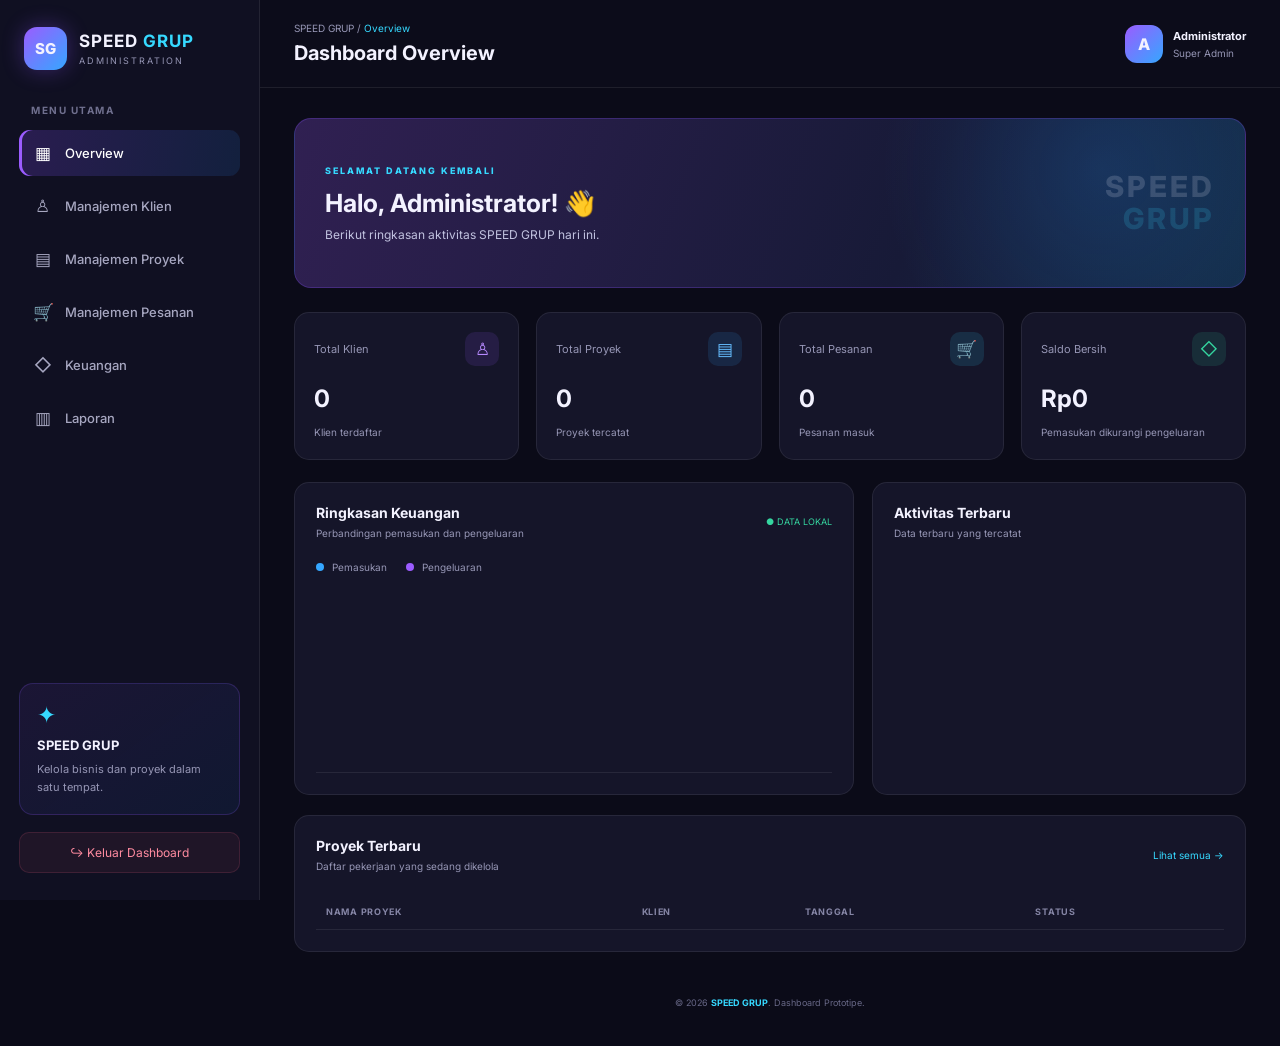
<file: dashboard.html>
<!DOCTYPE html>
<html lang="id">
<head>
  <meta charset="UTF-8">
  <meta name="viewport" content="width=device-width, initial-scale=1.0">
  <meta name="theme-color" content="#0b0b18">
  <title>SPEED GRUP | Admin Dashboard</title>
  <link rel="preconnect" href="https://fonts.googleapis.com">
  <link rel="preconnect" href="https://fonts.gstatic.com" crossorigin>
  <link href="https://fonts.googleapis.com/css2?family=Inter:wght@400;500;600;700;800&display=swap" rel="stylesheet">
  <link rel="stylesheet" href="dashboard.css">
</head>
<body>
  <div class="app">

    <aside class="sidebar" id="sidebar">
      <div class="brand">
        <div class="brand-logo">SG</div>
        <div>
          <h2>SPEED <span>GRUP</span></h2>
          <small>ADMINISTRATION</small>
        </div>
        <button class="close-sidebar" id="closeSidebar" aria-label="Tutup menu">×</button>
      </div>

      <div class="menu-label">MENU UTAMA</div>
      <nav class="navigation">
        <a href="#overview" class="nav-link active" data-page="overview"><span>▦</span> Overview</a>
        <a href="#clients" class="nav-link" data-page="clients"><span>♙</span> Manajemen Klien</a>
        <a href="#projects" class="nav-link" data-page="projects"><span>▤</span> Manajemen Proyek</a>
        <a href="#orders" class="nav-link" data-page="orders"><span>🛒</span> Manajemen Pesanan</a>
        <a href="#finance" class="nav-link" data-page="finance"><span>◇</span> Keuangan</a>
        <a href="#reports" class="nav-link" data-page="reports"><span>▥</span> Laporan</a>
      </nav>

      <div class="sidebar-bottom">
        <div class="support-card">
          <div class="support-icon">✦</div>
          <h3>SPEED GRUP</h3>
          <p>Kelola bisnis dan proyek dalam satu tempat.</p>
        </div>
        <button class="logout-button" id="logoutButton">↪ Keluar Dashboard</button>
      </div>
    </aside>

    <main class="main-content">
      <header class="topbar">
        <div class="topbar-left">
          <button class="menu-toggle" id="menuToggle" aria-label="Buka menu">☰</button>
          <div>
            <div class="breadcrumb">SPEED GRUP / <span id="breadcrumb">Overview</span></div>
            <h1 id="pageTitle">Dashboard Overview</h1>
          </div>
        </div>
        <div class="topbar-right">
          <div class="date-display" id="currentDate"></div>
          <div class="profile">
            <div class="avatar">A</div>
            <div><strong>Administrator</strong><small>Super Admin</small></div>
          </div>
        </div>
      </header>

      <div class="content">

        <!-- OVERVIEW -->
        <section class="page-section active" id="overview">
          <div class="welcome">
            <div>
              <p class="eyebrow">SELAMAT DATANG KEMBALI</p>
              <h2>Halo, Administrator! 👋</h2>
              <p>Berikut ringkasan aktivitas SPEED GRUP hari ini.</p>
            </div>
            <div class="welcome-mark">SPEED<br><span>GRUP</span></div>
          </div>

          <div class="stats-grid">
            <article class="stat-card">
              <div class="stat-top"><span>Total Klien</span><span class="stat-icon purple">♙</span></div>
              <h3 id="totalClients">0</h3><small>Klien terdaftar</small>
            </article>
            <article class="stat-card">
              <div class="stat-top"><span>Total Proyek</span><span class="stat-icon blue">▤</span></div>
              <h3 id="totalProjects">0</h3><small>Proyek tercatat</small>
            </article>
            <article class="stat-card">
              <div class="stat-top"><span>Total Pesanan</span><span class="stat-icon cyan">🛒</span></div>
              <h3 id="totalOrders">0</h3><small>Pesanan masuk</small>
            </article>
            <article class="stat-card">
              <div class="stat-top"><span>Saldo Bersih</span><span class="stat-icon green">◇</span></div>
              <h3 id="totalBalance">Rp0</h3><small>Pemasukan dikurangi pengeluaran</small>
            </article>
          </div>

          <div class="dashboard-grid">
            <article class="panel chart-panel">
              <div class="panel-heading">
                <div><h3>Ringkasan Keuangan</h3><p>Perbandingan pemasukan dan pengeluaran</p></div>
                <span class="live-tag">● DATA LOKAL</span>
              </div>
              <div class="chart-legend">
                <span><i class="legend-dot income-dot"></i> Pemasukan</span>
                <span><i class="legend-dot expense-dot"></i> Pengeluaran</span>
              </div>
              <div class="bar-chart" id="overviewChart"></div>
            </article>

            <article class="panel">
              <div class="panel-heading"><div><h3>Aktivitas Terbaru</h3><p>Data terbaru yang tercatat</p></div></div>
              <div class="activity-list" id="recentActivity"></div>
            </article>
          </div>

          <article class="panel table-panel">
            <div class="panel-heading">
              <div><h3>Proyek Terbaru</h3><p>Daftar pekerjaan yang sedang dikelola</p></div>
              <button class="text-button" data-go="projects">Lihat semua →</button>
            </div>
            <div class="table-wrap">
              <table>
                <thead><tr><th>Nama Proyek</th><th>Klien</th><th>Tanggal</th><th>Status</th></tr></thead>
                <tbody id="overviewProjects"></tbody>
              </table>
            </div>
          </article>
        </section>

        <!-- CLIENTS -->
        <section class="page-section" id="clients">
          <div class="section-intro">
            <div><p class="eyebrow">DATABASE PELANGGAN</p><h2>Manajemen Klien</h2><p>Kelola informasi klien SPEED GRUP.</p></div>
            <button class="primary-button" id="addClient">＋ Tambah Klien</button>
          </div>
          <article class="panel">
            <div class="panel-heading"><div><h3>Daftar Klien</h3><p id="clientCount">0 klien terdaftar</p></div><input class="search-input" id="clientSearch" placeholder="Cari klien..."></div>
            <div class="table-wrap"><table>
              <thead><tr><th>Nama Klien</th><th>Email</th><th>Telepon</th><th>Aksi</th></tr></thead>
              <tbody id="clientsTable"></tbody>
            </table></div>
          </article>
        </section>

        <!-- PROJECTS -->
        <section class="page-section" id="projects">
          <div class="section-intro">
            <div><p class="eyebrow">PENGELOLAAN PEKERJAAN</p><h2>Manajemen Proyek</h2><p>Pantau pekerjaan dan progres proyek.</p></div>
            <button class="primary-button" id="addProject">＋ Tambah Proyek</button>
          </div>
          <article class="panel">
            <div class="panel-heading"><div><h3>Daftar Proyek</h3><p>Seluruh proyek yang tercatat</p></div><input class="search-input" id="projectSearch" placeholder="Cari proyek..."></div>
            <div class="table-wrap"><table>
              <thead><tr><th>Proyek</th><th>Klien</th><th>Tanggal</th><th>Status</th><th>Aksi</th></tr></thead>
              <tbody id="projectsTable"></tbody>
            </table></div>
          </article>
        </section>

        <!-- ORDERS -->
        <section class="page-section" id="orders">
          <div class="section-intro">
            <div><p class="eyebrow">TRANSAKSI PELANGGAN</p><h2>Manajemen Pesanan</h2><p>Catat dan pantau pesanan yang masuk.</p></div>
            <button class="primary-button" id="addOrder">＋ Tambah Pesanan</button>
          </div>
          <article class="panel">
            <div class="panel-heading"><div><h3>Daftar Pesanan</h3><p>Riwayat pesanan pelanggan</p></div></div>
            <div class="table-wrap"><table>
              <thead><tr><th>Nama Pesanan</th><th>Klien</th><th>Nilai</th><th>Status</th><th>Aksi</th></tr></thead>
              <tbody id="ordersTable"></tbody>
            </table></div>
          </article>
        </section>

        <!-- FINANCE -->
        <section class="page-section" id="finance">
          <div class="section-intro">
            <div><p class="eyebrow">PENGELOLAAN UANG</p><h2>Keuangan</h2><p>Pantau pemasukan dan pengeluaran bisnis.</p></div>
            <button class="primary-button" id="addFinance">＋ Tambah Transaksi</button>
          </div>
          <div class="finance-summary">
            <div class="finance-card"><span>Total Pemasukan</span><h3 id="incomeTotal">Rp0</h3></div>
            <div class="finance-card"><span>Total Pengeluaran</span><h3 id="expenseTotal">Rp0</h3></div>
            <div class="finance-card"><span>Saldo Bersih</span><h3 id="balanceTotal">Rp0</h3></div>
          </div>
          <article class="panel">
            <div class="panel-heading"><div><h3>Riwayat Transaksi</h3><p>Seluruh transaksi keuangan</p></div></div>
            <div class="table-wrap"><table>
              <thead><tr><th>Keterangan</th><th>Tanggal</th><th>Jenis</th><th>Jumlah</th><th>Aksi</th></tr></thead>
              <tbody id="financeTable"></tbody>
            </table></div>
          </article>
        </section>

        <!-- REPORTS -->
        <section class="page-section" id="reports">
          <div class="section-intro">
            <div><p class="eyebrow">ANALISIS BISNIS</p><h2>Laporan</h2><p>Ringkasan data dan aktivitas SPEED GRUP.</p></div>
            <button class="primary-button" id="exportReport">↓ Export CSV</button>
          </div>
          <div class="stats-grid">
            <article class="stat-card"><div class="stat-top"><span>Jumlah Klien</span><span class="stat-icon purple">♙</span></div><h3 id="reportClients">0</h3></article>
            <article class="stat-card"><div class="stat-top"><span>Jumlah Proyek</span><span class="stat-icon blue">▤</span></div><h3 id="reportProjects">0</h3></article>
            <article class="stat-card"><div class="stat-top"><span>Jumlah Pesanan</span><span class="stat-icon cyan">🛒</span></div><h3 id="reportOrders">0</h3></article>
            <article class="stat-card"><div class="stat-top"><span>Saldo Bersih</span><span class="stat-icon green">◇</span></div><h3 id="reportBalance">Rp0</h3></article>
          </div>
          <article class="panel report-panel">
            <div class="panel-heading"><div><h3>Ringkasan Bisnis</h3><p>Informasi berdasarkan data yang tersimpan</p></div></div>
            <div id="reportSummary" class="report-summary"></div>
          </article>
        </section>

        <footer class="footer">© 2026 <strong>SPEED GRUP</strong>. Dashboard Prototipe.</footer>
      </div>
    </main>
  </div>

  <div class="sidebar-overlay" id="sidebarOverlay"></div>
  <div class="toast" id="toast" role="status"></div>

  <script src="dashboard.js"></script>
</body>
</html>
</file>
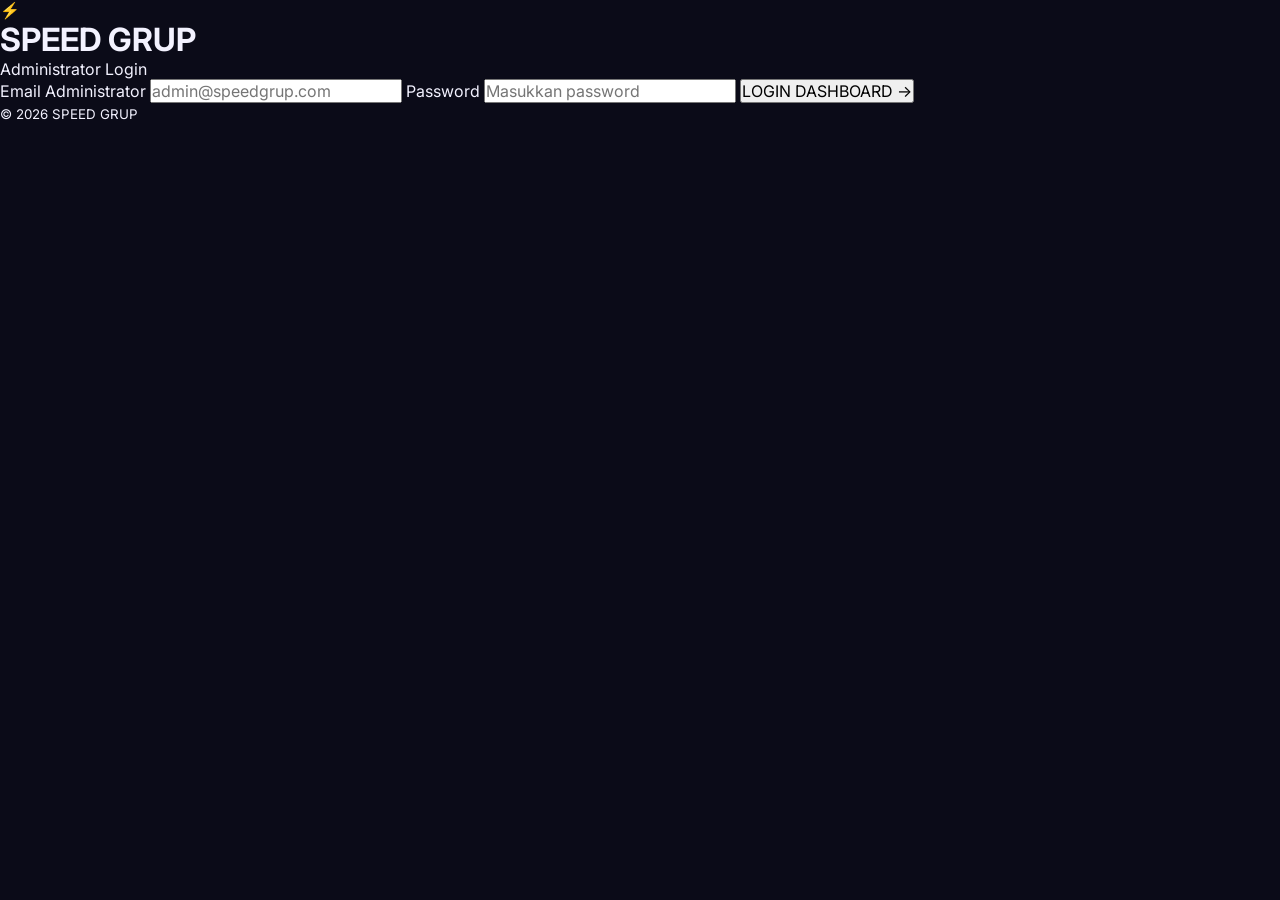
<file: login.html>
<!DOCTYPE html>
<html lang="id">
<head>
  <meta charset="UTF-8">
  <meta name="viewport" content="width=device-width, initial-scale=1.0">
  <title>Login Admin | SPEED GRUP</title>
  <link rel="stylesheet" href="dashboard.css">
</head>
<body class="login-page">

  <div class="login-card">
    <div class="login-logo">⚡</div>
    <h1>SPEED GRUP</h1>
    <p>Administrator Login</p>

    <form id="loginForm">
      <label>Email Administrator</label>
      <input id="loginEmail" type="email"
        placeholder="admin@speedgrup.com" required>

      <label>Password</label>
      <input id="loginPassword" type="password"
        placeholder="Masukkan password" required>

      <button type="submit">LOGIN DASHBOARD →</button>
      <p id="loginError" class="error"></p>
    </form>

    <small>© 2026 SPEED GRUP</small>
  </div>

  <script>
    const form = document.getElementById("loginForm");

    form.addEventListener("submit", function(e) {
      e.preventDefault();

      const email = document.getElementById("loginEmail").value;
      const password = document.getElementById("loginPassword").value;

      // DEMO SAJA: kredensial tidak aman untuk produksi.
      if (
        email === "admin@speedgrup.com" &&
        password === "admin123"
      ) {
        sessionStorage.setItem("speedAdmin", "true");
        window.location.href = "dashboard.html";
      } else {
        document.getElementById("loginError").textContent =
          "Email atau password tidak sesuai.";
      }
    });
  </script>

</body>
</html>
</file>
<file: dashboard.css>
@import url('https://fonts.googleapis.com/css2?family=Inter:wght@400;500;600;700;800&display=swap');

:root {
  --bg: #0b0b18;
  --sidebar: #101022;
  --panel: #151529;
  --panel-light: #1b1b34;
  --purple: #9b5cff;
  --blue: #35a7ff;
  --cyan: #36d9ff;
  --green: #35d6a0;
  --red: #ff6685;
  --text: #f3f2ff;
  --muted: #9696b5;
  --border: rgba(255,255,255,.08);
}

* { margin: 0; padding: 0; box-sizing: border-box; }

body {
  font-family: 'Inter', sans-serif;
  background: var(--bg);
  color: var(--text);
  min-height: 100vh;
}

button, input { font: inherit; }
button { cursor: pointer; }

.app { min-height: 100vh; }

.sidebar {
  width: 260px;
  background: var(--sidebar);
  border-right: 1px solid var(--border);
  position: fixed;
  inset: 0 auto 0 0;
  z-index: 20;
  display: flex;
  flex-direction: column;
  padding: 27px 19px;
}

.brand {
  display: flex;
  align-items: center;
  gap: 12px;
  padding: 0 5px 34px;
}

.brand-logo {
  width: 43px;
  height: 43px;
  border-radius: 13px;
  display: grid;
  place-items: center;
  font-size: 15px;
  font-weight: 800;
  background: linear-gradient(135deg, var(--purple), var(--blue));
  box-shadow: 0 0 22px #8e51ff55;
}

.brand h2 { font-size: 17px; letter-spacing: 1px; }
.brand h2 span { color: var(--cyan); }
.brand small { display: block; color: var(--muted); font-size: 9px; letter-spacing: 2px; margin-top: 4px; }

.menu-label {
  color: #70708f;
  font-size: 10px;
  font-weight: 700;
  letter-spacing: 1.5px;
  padding: 0 12px 14px;
}

.navigation { display: grid; gap: 7px; }

.nav-link {
  text-decoration: none;
  color: #a7a7c1;
  padding: 13px 14px;
  border-radius: 11px;
  font-size: 13px;
  font-weight: 500;
  display: flex;
  align-items: center;
  gap: 13px;
  transition: .25s;
}

.nav-link span { width: 19px; text-align: center; font-size: 17px; }

.nav-link:hover, .nav-link.active {
  color: white;
  background: linear-gradient(100deg, #8b4cff35, #258fff20);
  box-shadow: inset 3px 0 var(--purple);
}

.sidebar-bottom { margin-top: auto; }

.support-card {
  padding: 17px;
  border: 1px solid #8d58ff35;
  background: linear-gradient(145deg, #7b45d51b, #208dff12);
  border-radius: 14px;
  margin-bottom: 17px;
}

.support-icon { color: var(--cyan); font-size: 23px; margin-bottom: 8px; }
.support-card h3 { font-size: 13px; margin-bottom: 7px; }
.support-card p { font-size: 11px; color: var(--muted); line-height: 1.7; }

.logout-button {
  width: 100%;
  padding: 12px;
  color: #ff8ba0;
  background: #ff668510;
  border: 1px solid #ff668525;
  border-radius: 10px;
  font-size: 12px;
  transition: .2s;
}
.logout-button:hover { background: #ff668525; }

.close-sidebar, .menu-toggle { display: none; }

.main-content { margin-left: 260px; min-height: 100vh; }

.topbar {
  min-height: 88px;
  padding: 16px 34px;
  border-bottom: 1px solid var(--border);
  display: flex;
  justify-content: space-between;
  align-items: center;
  background: #0d0d1bdc;
  position: sticky;
  top: 0;
  z-index: 10;
  backdrop-filter: blur(18px);
}

.breadcrumb { color: var(--muted); font-size: 10px; margin-bottom: 7px; }
.breadcrumb span { color: var(--cyan); }
.topbar h1 { font-size: 20px; font-weight: 700; }

.topbar-right { display: flex; align-items: center; gap: 25px; }
.date-display { color: var(--muted); font-size: 11px; }

.profile { display: flex; align-items: center; gap: 10px; }
.avatar {
  width: 38px; height: 38px;
  border-radius: 12px;
  display: grid; place-items: center;
  font-weight: 800;
  background: linear-gradient(135deg, var(--purple), var(--blue));
}
.profile strong { display: block; font-size: 11px; }
.profile small { display: block; color: var(--muted); font-size: 10px; margin-top: 4px; }

.content { padding: 30px 34px; max-width: 1600px; margin: auto; }

.welcome {
  padding: 28px 30px;
  min-height: 170px;
  border: 1px solid #8952ff40;
  border-radius: 17px;
  background:
    radial-gradient(circle at 85% 30%, #278fff28, transparent 27%),
    linear-gradient(110deg, #302052, #171a37 65%, #142d49);
  display: flex;
  justify-content: space-between;
  align-items: center;
  overflow: hidden;
  position: relative;
  margin-bottom: 24px;
}

.eyebrow { color: var(--cyan); font-size: 9px; font-weight: 800; letter-spacing: 2px; margin-bottom: 12px; }
.welcome h2 { font-size: 25px; margin-bottom: 9px; }
.welcome p:not(.eyebrow) { font-size: 12px; color: #c1c2df; }
.welcome-mark {
  font-size: 29px;
  font-weight: 800;
  line-height: 1.1;
  letter-spacing: 3px;
  text-align: right;
  opacity: .16;
}
.welcome-mark span { color: var(--cyan); }

.stats-grid {
  display: grid;
  grid-template-columns: repeat(4, minmax(0, 1fr));
  gap: 17px;
  margin-bottom: 22px;
}

.stat-card, .panel, .finance-card {
  background: var(--panel);
  border: 1px solid var(--border);
  border-radius: 15px;
}

.stat-card { padding: 19px; transition: .25s; }
.stat-card:hover { transform: translateY(-3px); border-color: #9b5cff55; }
.stat-top { display: flex; justify-content: space-between; align-items: center; color: var(--muted); font-size: 11px; }
.stat-icon {
  width: 34px; height: 34px;
  display: grid; place-items: center;
  border-radius: 10px;
  font-size: 17px;
}
.purple { background: #9b5cff20; color: #b78aff; }
.blue { background: #35a7ff20; color: #65bdff; }
.cyan { background: #36d9ff20; color: var(--cyan); }
.green { background: #35d6a020; color: var(--green); }

.stat-card h3 { font-size: 24px; margin: 18px 0 7px; overflow-wrap: anywhere; }
.stat-card small { color: var(--muted); font-size: 10px; }

.dashboard-grid {
  display: grid;
  grid-template-columns: 1.5fr 1fr;
  gap: 18px;
  margin-bottom: 20px;
}

.panel { padding: 21px; min-width: 0; }
.panel-heading {
  display: flex;
  align-items: center;
  justify-content: space-between;
  gap: 15px;
  margin-bottom: 22px;
}
.panel-heading h3 { font-size: 14px; margin-bottom: 6px; }
.panel-heading p { color: var(--muted); font-size: 10px; }

.live-tag { color: var(--green); font-size: 9px; white-space: nowrap; }

.chart-legend { display: flex; gap: 19px; color: var(--muted); font-size: 10px; margin-bottom: 20px; }
.legend-dot { width: 8px; height: 8px; display: inline-block; border-radius: 50%; margin-right: 5px; }
.income-dot { background: var(--blue); }
.expense-dot { background: var(--purple); }

.bar-chart {
  height: 180px;
  display: flex;
  justify-content: space-around;
  align-items: end;
  gap: 13px;
  border-bottom: 1px solid var(--border);
  padding: 0 5px 25px;
  position: relative;
}
.chart-column { height: 100%; flex: 1; display: flex; align-items: end; justify-content: center; gap: 4px; position: relative; }
.chart-bar { width: min(35%, 22px); min-height: 3px; border-radius: 5px 5px 0 0; }
.chart-bar.income { background: linear-gradient(180deg, var(--blue), #2865c8); }
.chart-bar.expense { background: linear-gradient(180deg, var(--purple), #6134a5); }
.chart-month { position: absolute; bottom: -20px; font-size: 9px; color: var(--muted); }

.activity-list { display: grid; gap: 17px; }
.activity-item { display: flex; align-items: center; gap: 11px; }
.activity-symbol {
  width: 34px; height: 34px; flex-shrink: 0;
  border-radius: 10px; display: grid; place-items: center;
  background: #9b5cff20; color: #c19aff;
}
.activity-item strong { display: block; font-size: 10px; margin-bottom: 4px; }
.activity-item small { color: var(--muted); font-size: 9px; }

.table-panel { margin-bottom: 20px; }
.table-wrap { width: 100%; overflow-x: auto; }
table { width: 100%; border-collapse: collapse; min-width: 520px; }
th {
  text-align: left;
  color: #8585a5;
  font-size: 9px;
  letter-spacing: .7px;
  text-transform: uppercase;
  padding: 12px 10px;
  border-bottom: 1px solid var(--border);
}
td { padding: 14px 10px; font-size: 10px; color: #d4d3e8; border-bottom: 1px solid var(--border); }
tbody tr:last-child td { border-bottom: 0; }
tbody tr:hover { background: #ffffff06; }

.status {
  display: inline-block;
  padding: 6px 9px;
  border-radius: 20px;
  font-size: 9px;
  white-space: nowrap;
}
.status-selesai { color: var(--green); background: #35d6a018; }
.status-proses { color: #65bdff; background: #35a7ff18; }
.status-menunggu { color: #ffc66b; background: #ffc66b18; }
.status-dibatalkan { color: #ff8ba0; background: #ff668518; }

.section-intro {
  display: flex;
  justify-content: space-between;
  align-items: center;
  gap: 15px;
  margin-bottom: 24px;
}
.section-intro h2 { font-size: 23px; margin-bottom: 8px; }
.section-intro p:not(.eyebrow) { color: var(--muted); font-size: 11px; }

.primary-button {
  border: 0;
  border-radius: 10px;
  padding: 12px 16px;
  color: white;
  font-size: 11px;
  font-weight: 700;
  background: linear-gradient(110deg, var(--purple), #367dff);
  box-shadow: 0 5px 20px #7950ff30;
  transition: .2s;
  white-space: nowrap;
}
.primary-button:hover { transform: translateY(-2px); box-shadow: 0 8px 25px #7950ff55; }

.search-input {
  width: 190px;
  background: #101022;
  color: white;
  border: 1px solid var(--border);
  border-radius: 9px;
  padding: 10px 12px;
  font-size: 10px;
  outline: none;
}
.search-input:focus { border-color: var(--purple); }

.action-button {
  border: 1px solid var(--border);
  background: #ffffff08;
  color: var(--muted);
  padding: 6px 9px;
  border-radius: 7px;
  font-size: 10px;
}
.action-button.delete { color: #ff829b; }
.action-button:hover { background: #ffffff12; }

.finance-summary {
  display: grid;
  grid-template-columns: repeat(3, 1fr);
  gap: 17px;
  margin-bottom: 22px;
}
.finance-card { padding: 21px; }
.finance-card span { color: var(--muted); font-size: 11px; }
.finance-card h3 { font-size: 21px; margin-top: 13px; overflow-wrap: anywhere; }

.text-button { color: var(--cyan); border: 0; background: none; font-size: 10px; }

.report-panel { margin-top: 20px; }
.report-summary { display: grid; gap: 13px; }
.report-row {
  display: flex; justify-content: space-between; gap: 15px;
  padding: 14px; border-radius: 9px; background: #ffffff06;
  font-size: 11px;
}
.report-row span { color: var(--muted); }
.page-section { display: none; animation: fadeIn .3s ease; }
.page-section.active { display: block; }

.footer { color: #686887; text-align: center; font-size: 9px; padding: 25px 0 8px; }
.footer strong { color: var(--cyan); }

.empty-state { text-align: center; color: var(--muted); padding: 25px; font-size: 11px; }
.toast {
  position: fixed; right: 25px; bottom: 25px; z-index: 50;
  background: #252342; color: white; padding: 13px 18px;
  border: 1px solid #9b5cff66; border-radius: 10px;
  font-size: 11px; opacity: 0; transform: translateY(15px);
  pointer-events: none; transition: .25s;
}
.toast.show { opacity: 1; transform: translateY(0); }
.sidebar-overlay { display: none; }

@keyframes fadeIn {
  from { opacity: 0; transform: translateY(7px); }
  to { opacity: 1; transform: translateY(0); }
}

@media (max-width: 1100px) {
  .stats-grid { grid-template-columns: repeat(2, 1fr); }
  .dashboard-grid { grid-template-columns: 1fr; }
}

@media (max-width: 760px) {
  .sidebar { transform: translateX(-100%); transition: transform .3s; }
  .sidebar.open { transform: translateX(0); }
  .sidebar-overlay.show {
    display: block; position: fixed; inset: 0;
    background: #0009; z-index: 15;
  }
  .close-sidebar {
    display: block; margin-left: auto; background: none;
    border: 0; color: white; font-size: 25px;
  }
  .main-content { margin-left: 0; }
  .topbar { padding: 14px 17px; }
  .menu-toggle {
    display: block; background: none; border: 0;
    color: white; font-size: 22px; margin-right: 12px;
  }
  .topbar-left { display: flex; align-items: center; }
  .topbar h1 { font-size: 16px; }
  .date-display { display: none; }
  .content { padding: 20px 15px; }
  .welcome { padding: 23px 19px; }
  .welcome h2 { font-size: 20px; }
  .welcome-mark { font-size: 20px; }
  .stats-grid { gap: 10px; }
  .stat-card { padding: 14px; }
  .stat-card h3 { font-size: 19px; }
  .panel { padding: 16px; }
  .section-intro { align-items: flex-start; flex-direction: column; }
  .finance-summary { grid-template-columns: 1fr; gap: 10px; }
  .finance-card { padding: 16px; }
  .finance-card h3 { font-size: 19px; }
  .profile strong { font-size: 9px; }
  .profile small { font-size: 8px; }
}

@media (max-width: 390px) {
  .stats-grid { grid-template-columns: 1fr 1fr; }
  .stat-card h3 { font-size: 17px; }
  .avatar { width: 32px; height: 32px; }
  .welcome-mark { display: none; }
  .search-input { width: 130px; }
}
</file>
